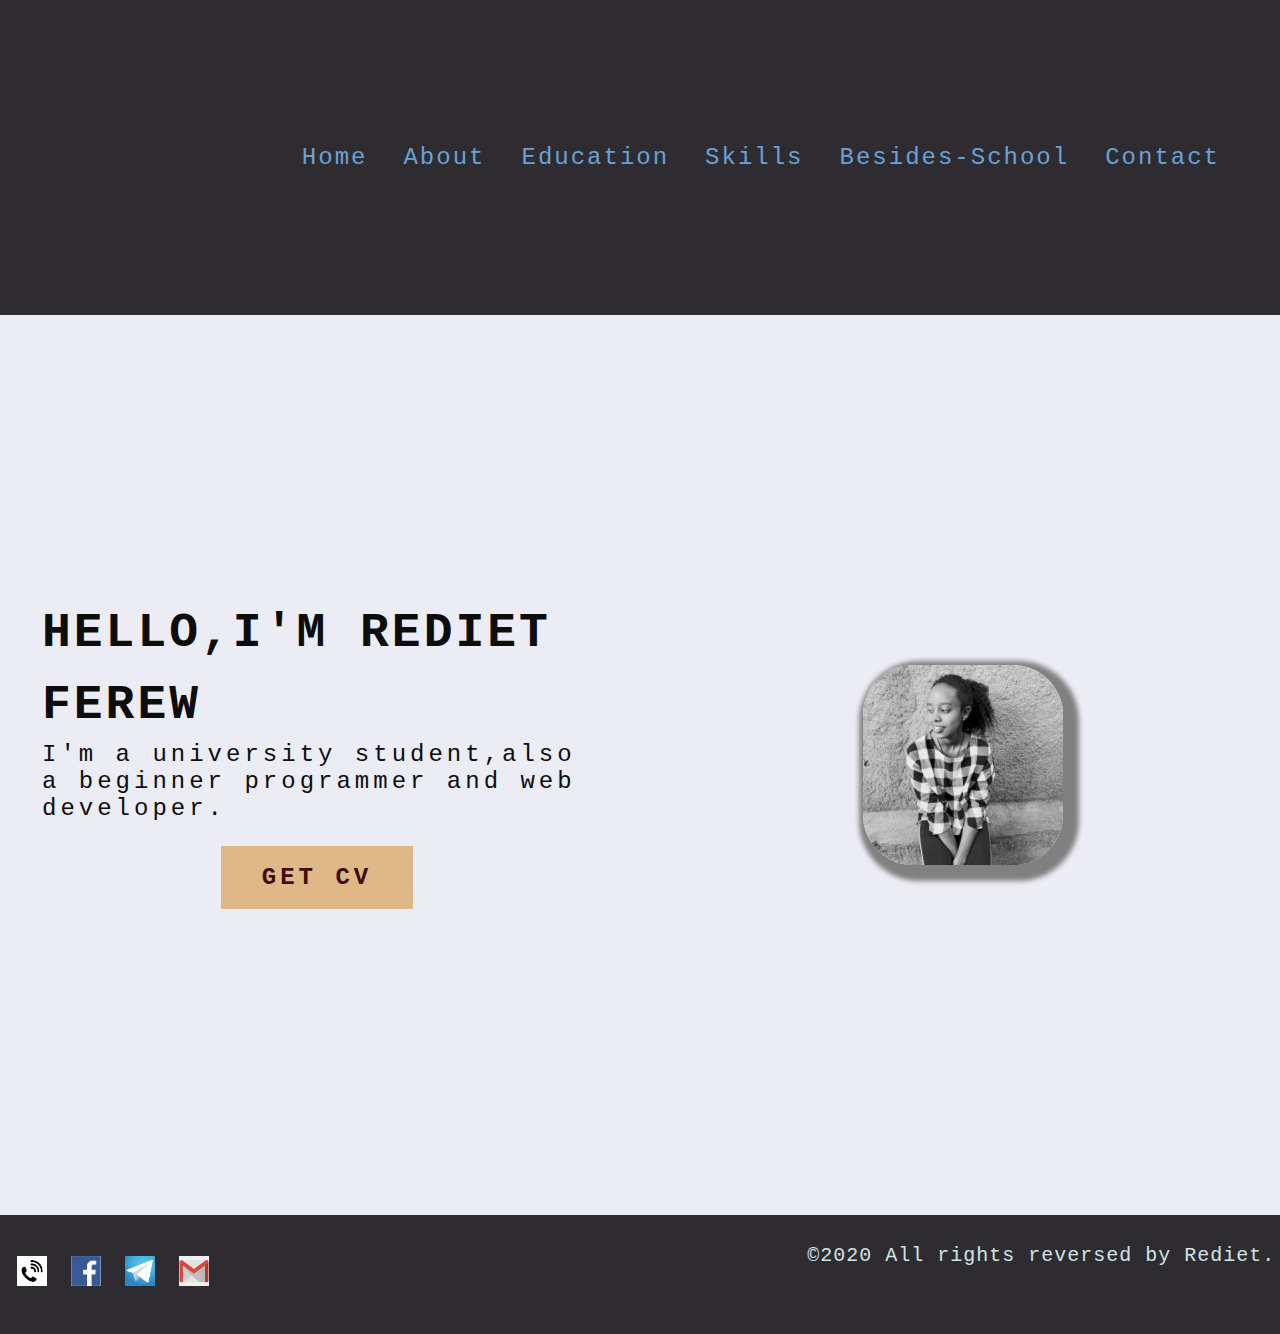
<file: index.html>
<!DOCTYPE html>
<html lang="en">
<head>
    <meta charset="UTF-8">
    <meta http-equiv="X-UA-Compatible" content="IE=edge">
    <meta name="viewport" content="width=device-width, initial-scale=1.0">
    <title>Home Page</title>
    <link href="css/project.css" rel="stylesheet">
    </head>
<body>
    <header>
        <nav>
            <ul>
                <li id="home"><a href="index.html">Home</a></li>
                <li id="about"><a href="html/about_page.html">About</a></li>
                <li id="education"><a href="html/edu_page.html">Education</a></li>
                <li id="skills"><a href="html/skill_page.html">Skills</a></li>
                <li id="besides"><a href="html/beside_page.html">Besides-School</a></li>
                <li id="contact"><a href="html/contact_page.html">Contact</a></li>
            </ul>
        </nav>
    </header>
    <div class="main">
        <p class="intro"><strong>HELLO,I'M REDIET FEREW</strong><br /> I'm a university student,also a beginner programmer and web developer. <a href="Rediet Ferew_CV.pdf" title="A pdf file ">GET CV</a></p>
       <img src="images/Picture3.jpg" alt="Home Page Profile Picture" title="profile picture"
       srcset="images/Picture2.jpg 2x,, images/picture_500.jpg 3x">
    </div>
    <footer>
        
        <p id="foot"><a href="tel:+251 93 957 0613" title="Call me"><img src="images/phone.png" alt="A telephone icon linked to my phone number" id="phone" width="30" height="30"/></a>
            <a href="https://www.facebook.com/redu.redi.501" title="My facebook page"><img src="images/facebook.JPG" alt="A facebook icon linked to my facebook page" id="facebook" width="30" height="30"/></a>
            <a href="https://t.me/Rediet03" title="My Telegram"><img src="images/telegram.jpg" alt="A telegram icon linked to my telegram account" id="telegram" width="30" height="30"/></a>
            <a href="mailto:redietasnakech@gmail.com" title="Email me" id="gmail"><img src="images/gmails.jpg" alt=" A gmail icon linked to my email" width="30" height="30"/></a>
            
  <small>&copy2020 All rights reversed by Rediet.</small>
</p>
    </footer>
</body>
</html>
</file>
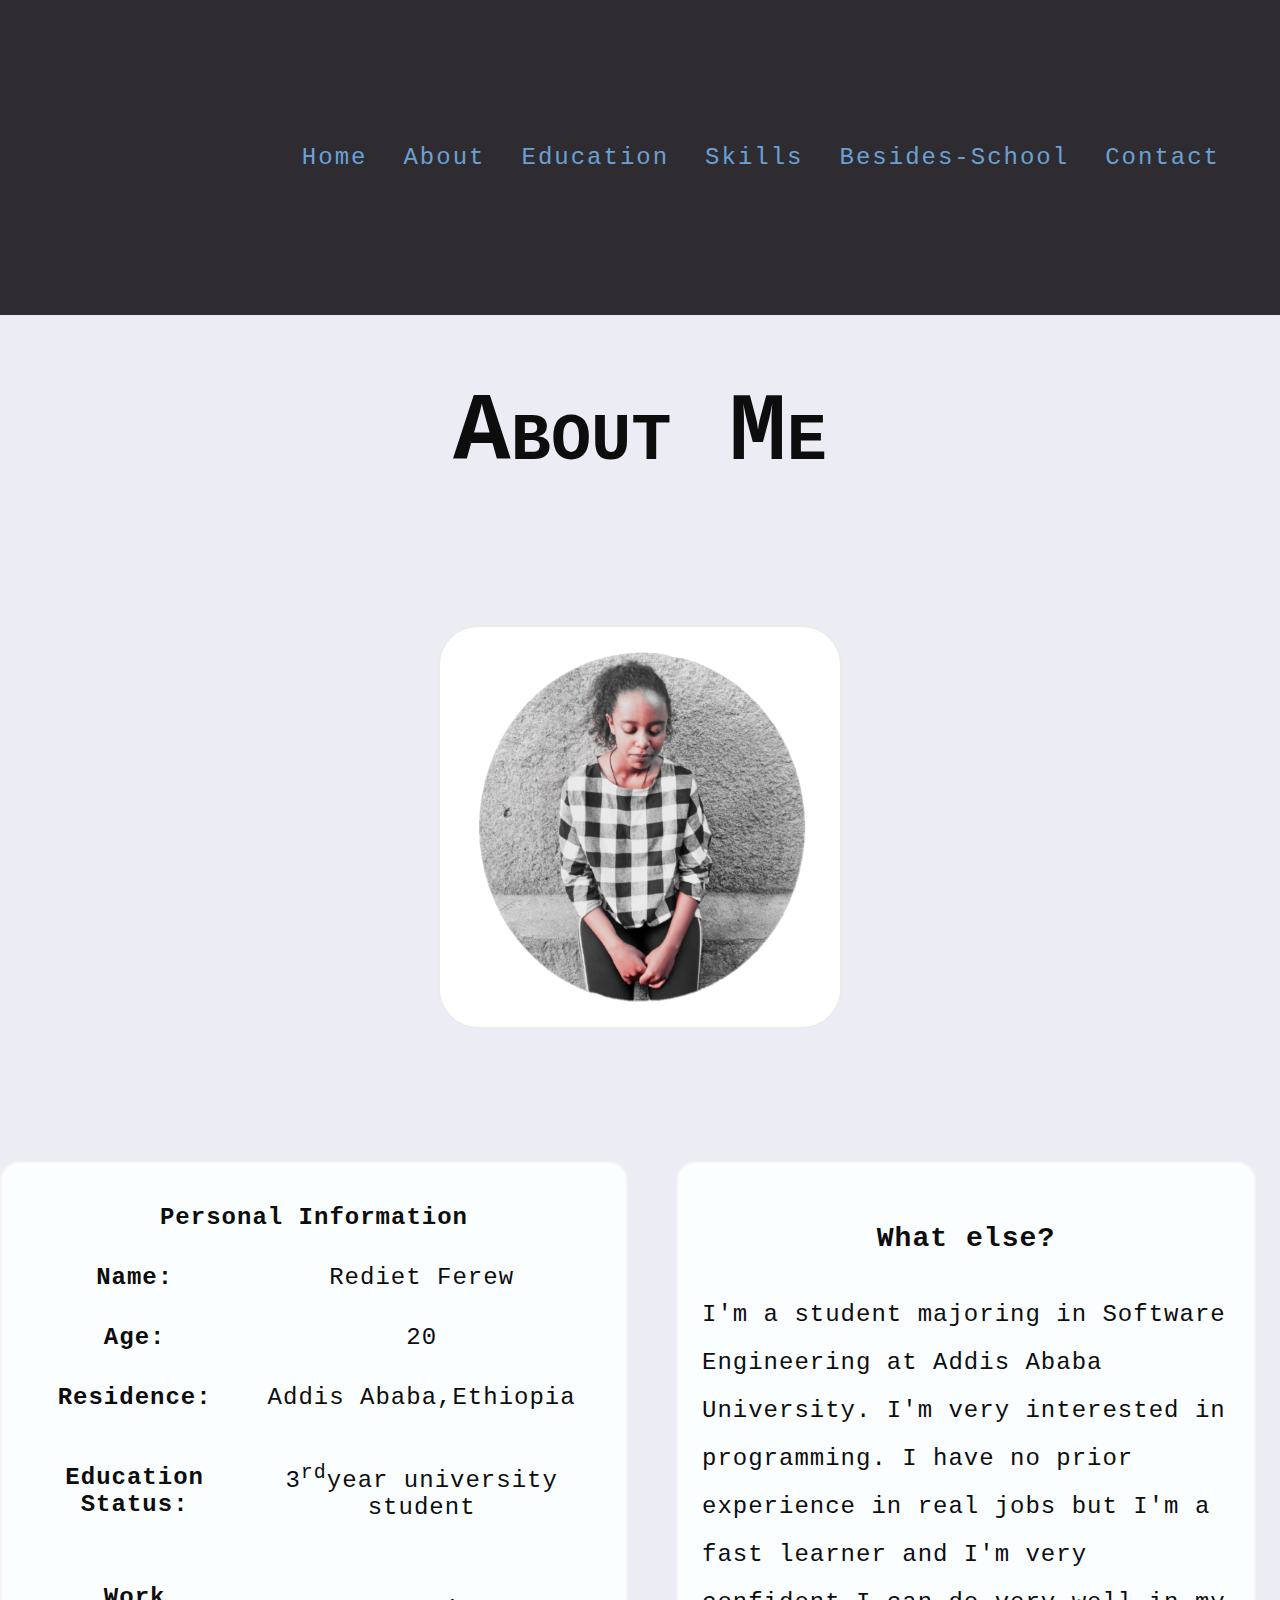
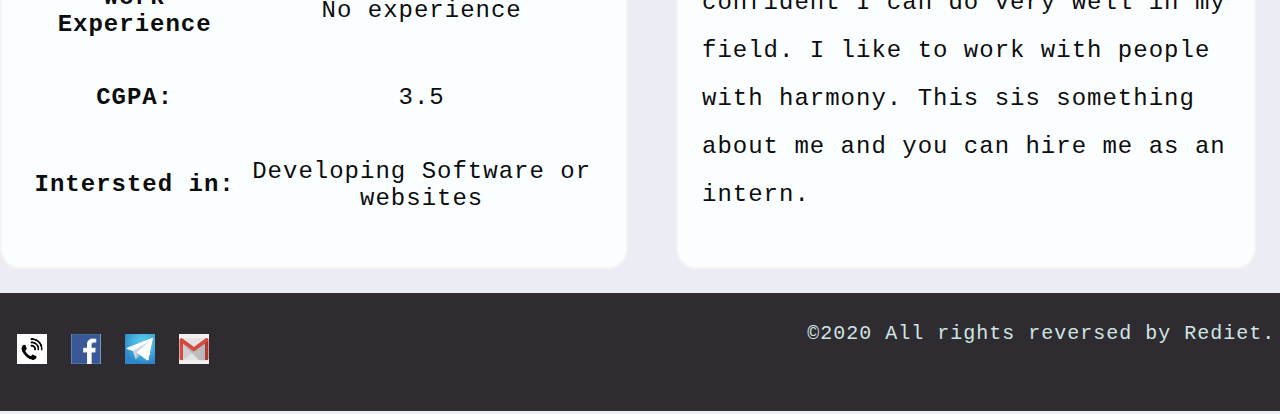
<file: html/about_page.html>
<!DOCTYPE html>
<html lang="en">
<head>
    <meta charset="UTF-8">
    <meta http-equiv="X-UA-Compatible" content="IE=edge">
    <meta name="viewport" content="width=device-width, initial-scale=1.0">
    <title>About Page</title>
    
    <link rel="stylesheet" href="../css/project.css">
</head>
<body>
    <header>
    <nav>
        <ul>
            <li id="home"><a href="../index.html">Home</a></li>
            <li id="about"><a href="about_page.html">About</a></li>
            <li id="education"><a href="edu_page.html">Education</a></li>
            <li id="skills"><a href="skill_page.html">Skills</a></li>
            <li id="besides"><a href="beside_page.html">Besides-School</a></li>
            <li id="contact"><a href="contact_page.html">Contact</a></li>
        </ul>
    </nav>
    </header>
    <h1>About Me</h1>
    
    <main class="about">
        <img src="../images/about.png" alt="Profile Picture to About Page" class="about"/>
        <table>
            <tr id="title">
                <th colspan="2">Personal Information</th>
            </tr>
            <tr id="name">
                <th scope="row">Name:</th>
                <td>Rediet Ferew</td>
            </tr>
            <tr>
                <th scope="row">Age:</th>
                <td>20</td>
            </tr>
            <tr>
                <th scope="row">Residence:</th>
                <td>Addis Ababa,Ethiopia</td>
            </tr>
            <tr><th scope="row">Education Status:</th>
                <td>3<sup>rd</sup>year university student</td></tr>
            <tr>
                <th scope="row" >Work Experience</th>
                <td>No experience</td></tr>
            <tr>
                <th scopr="row">CGPA: </th>
                <td>3.5</td>
            </tr>
            <tr>
                <th scope="row">Intersted in:</th>
                <td>Developing Software or websites</td>
            </tr>
        </table>
        <section class="detail">
            <h3>What else?</h3>
            <p>I'm a student majoring in Software Engineering at Addis Ababa University. I'm very interested in programming.
                I have no prior experience in real jobs but I'm a fast learner and I'm very confident I can do very well in my field.
                I like to work with people with harmony. This sis something about me and you can hire me as an intern.
            
            </p>
        </section>
    </main>
    <footer>
        <p><a href="tel:+251 93 957 0613" title="Call me"><img src="../images/phone.png" alt="A telephone icon linked to my phone number" id="phone" width="30" height="30"/></a>
            <a href="https://www.facebook.com/redu.redi.501" title="My facebook page"><img src="../images/facebook.JPG" alt="A facebook icon linked to my facebook page" id="facebook" width="30" height="30"/></a>
            <a href="https://t.me/Rediet03" title="My Telegram"><img src="../images/telegram.jpg" alt="A telegram icon linked to my telegram account" id="telegram" width="30" height="30"/></a>
            <a href="mailto:redietasnakech@gmail.com" title="Email me" id="gmail"><img src="../images/gmails.jpg" alt=" A gmail icon linked to my email" width="30" height="30"/></a>
            
   <small>&copy2020 All rights reversed by Rediet.</small>
        </p>
        </footer>
</body>
</html>
</file>
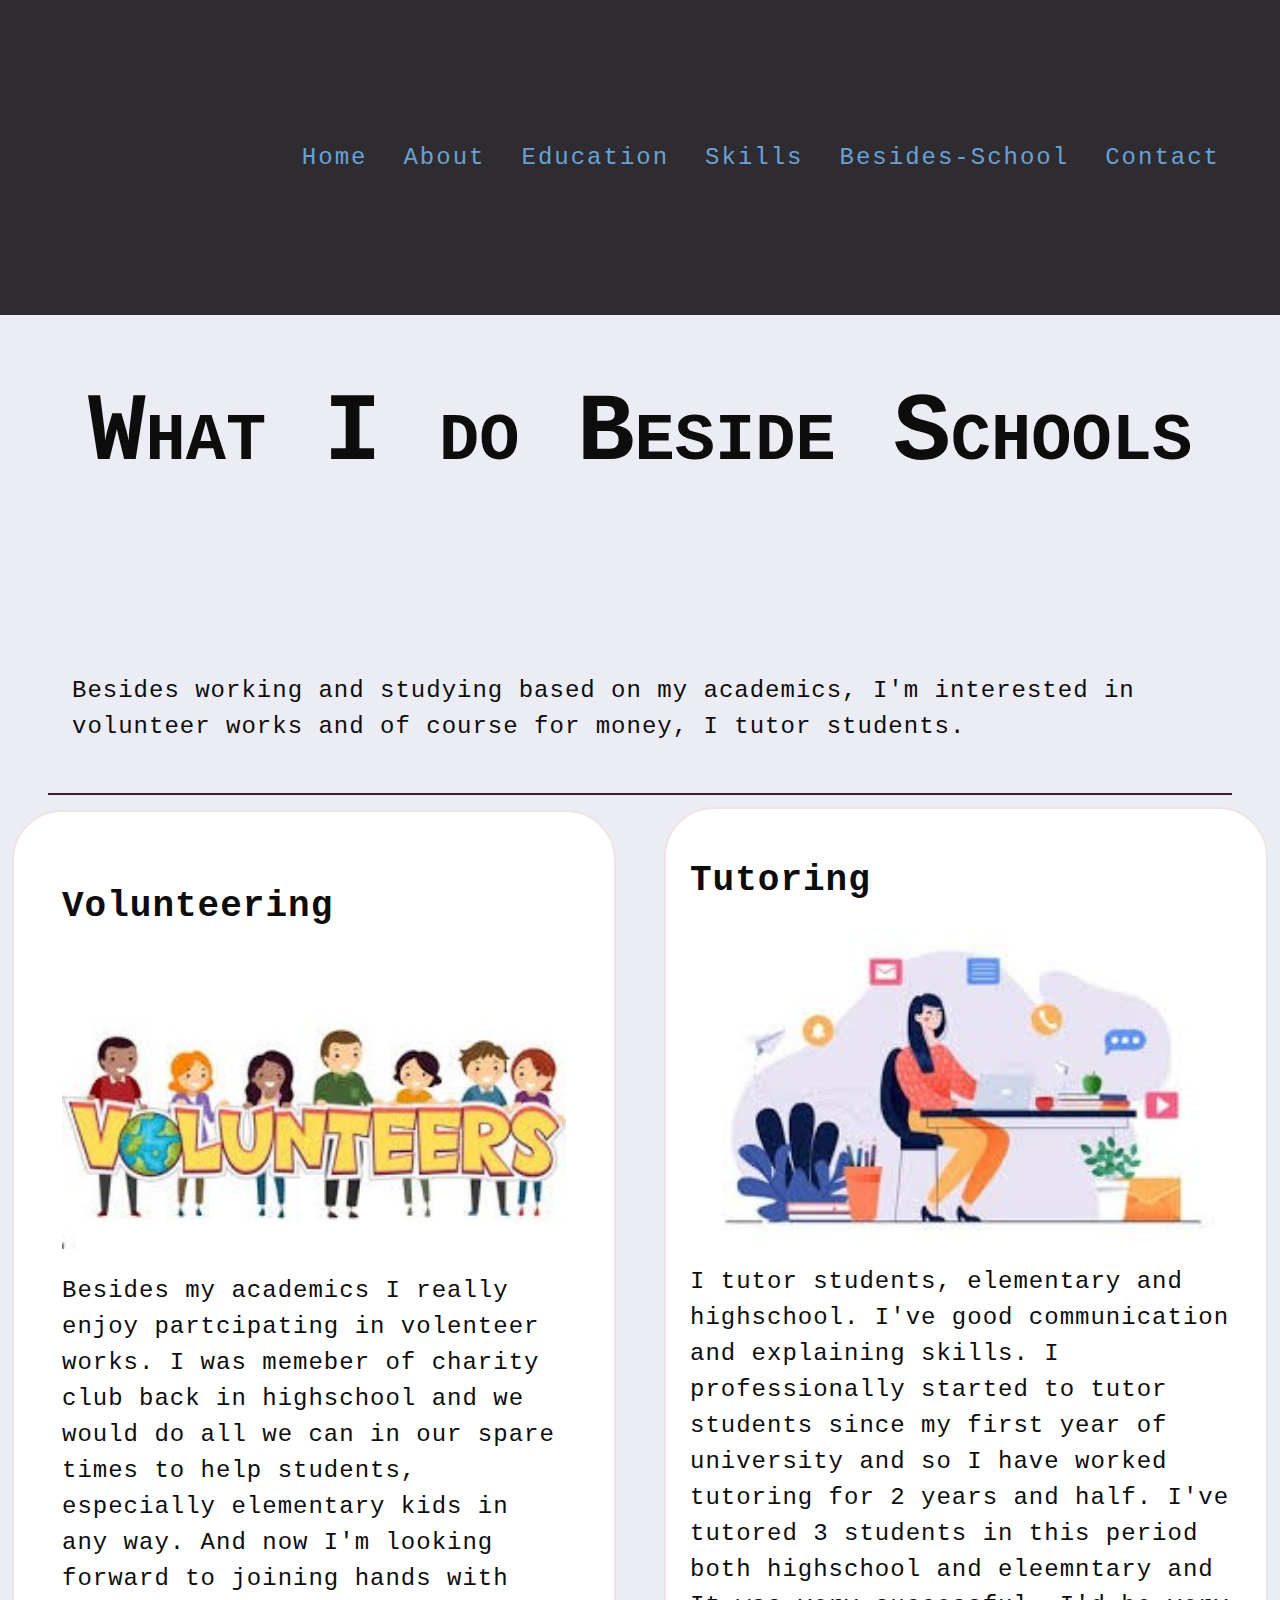
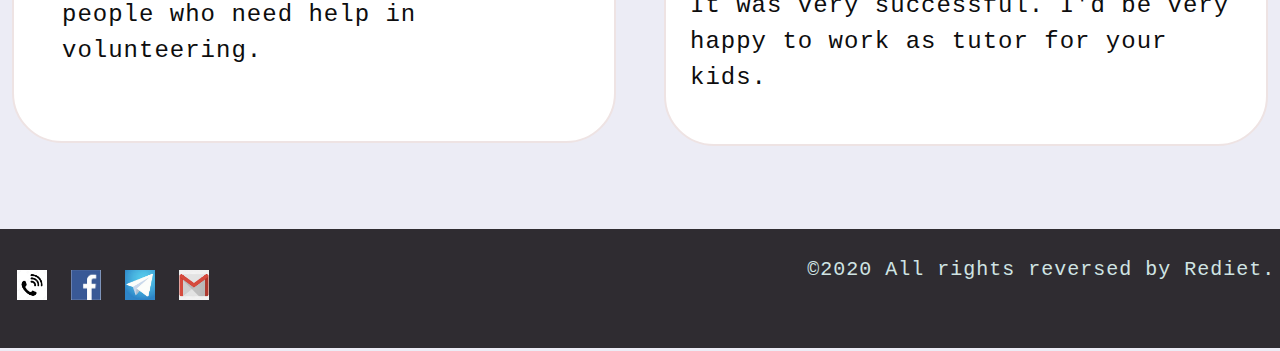
<file: html/beside_page.html>
<!DOCTYPE html>
<html lang="en">
<head>
    <meta charset="UTF-8">
    <meta http-equiv="X-UA-Compatible" content="IE=edge">
    <meta name="viewport" content="width=device-width, initial-scale=1.0">
    <title>Besides School Page</title>
    <link rel="stylesheet" href="../css/project.css">
</head>
<body>
    <header>
        <nav>
            <ul>
                <li id="home"><a href="../index.html">Home</a></li>
                <li id="about"><a href="about_page.html">About</a></li>
                <li id="education"><a href="edu_page.html">Education</a></li>
                <li id="skills"><a href="skill_page.html">Skills</a></li>
                <li id="besides"><a href="beside_page.html">Besides-School</a></li>
                <li id="contact"><a href="contact_page.html">Contact</a></li>
            </ul>
        </nav>
        
    </header>
    <h1>What I do Beside Schools</h1>
    <main class="besides">
        <section class="introd">
            <p>Besides working and studying based on my academics, I'm interested in volunteer works and 
                of course for money, I tutor students.
            </p>
        </section>
        <section class="volunteer">
            <h2>Volunteering</h2>
            <img src="../images/volunteering2.jpg" class="volunteering" alt="An image of youths becoming volunteer"/>
            <p>Besides my academics I really enjoy partcipating in volenteer works. I was memeber of charity
                club back in highschool and we would do all we can in our spare times to help students, especially 
                elementary kids in any way. And now I'm looking forward to joining hands with people who need help 
                in volunteering.
            </p>
        </section>
        <section class="tutor">
            <h2>Tutoring</h2>
            <img src="../images/tutoring.jpg" class="tutoirng" alt="An image of a woman tutoring a student"/>
            <p>I tutor students, elementary and highschool. I've good communication and explaining skills.
                I professionally started to tutor students since my first year of university and so I have worked tutoring for 2 years and half.
                I've tutored 3 students in this period both highschool and eleemntary and It was very successful.
                I'd be very happy to work as tutor for your kids.
            </p>
        </section>
    </main>
    <footer>
        
        <p><a href="tel:+251 93 957 0613" title="Call me"><img src="../images/phone.png" alt="A telephone icon linked to my phone number" id="phone" width="30" height="30"/></a>
            <a href="https://www.facebook.com/redu.redi.501" title="My facebook page"><img src="../images/facebook.JPG" alt="A facebook icon linked to my facebook page" id="facebook" width="30" height="30"/></a>
            <a href="https://t.me/Rediet03" title="My Telegram"><img src="../images/telegram.jpg" alt="A telegram icon linked to my telegram account" id="telegram" width="30" height="30"/></a>
            <a href="mailto:redietasnakech@gmail.com" title="Email me" id="gmail"><img src="../images/gmails.jpg" alt=" A gmail icon linked to my email" width="30" height="30"/></a>
            
  <small>&copy2020 All rights reversed by Rediet.</small></p>
    </footer>
</body>
</html>
</file>
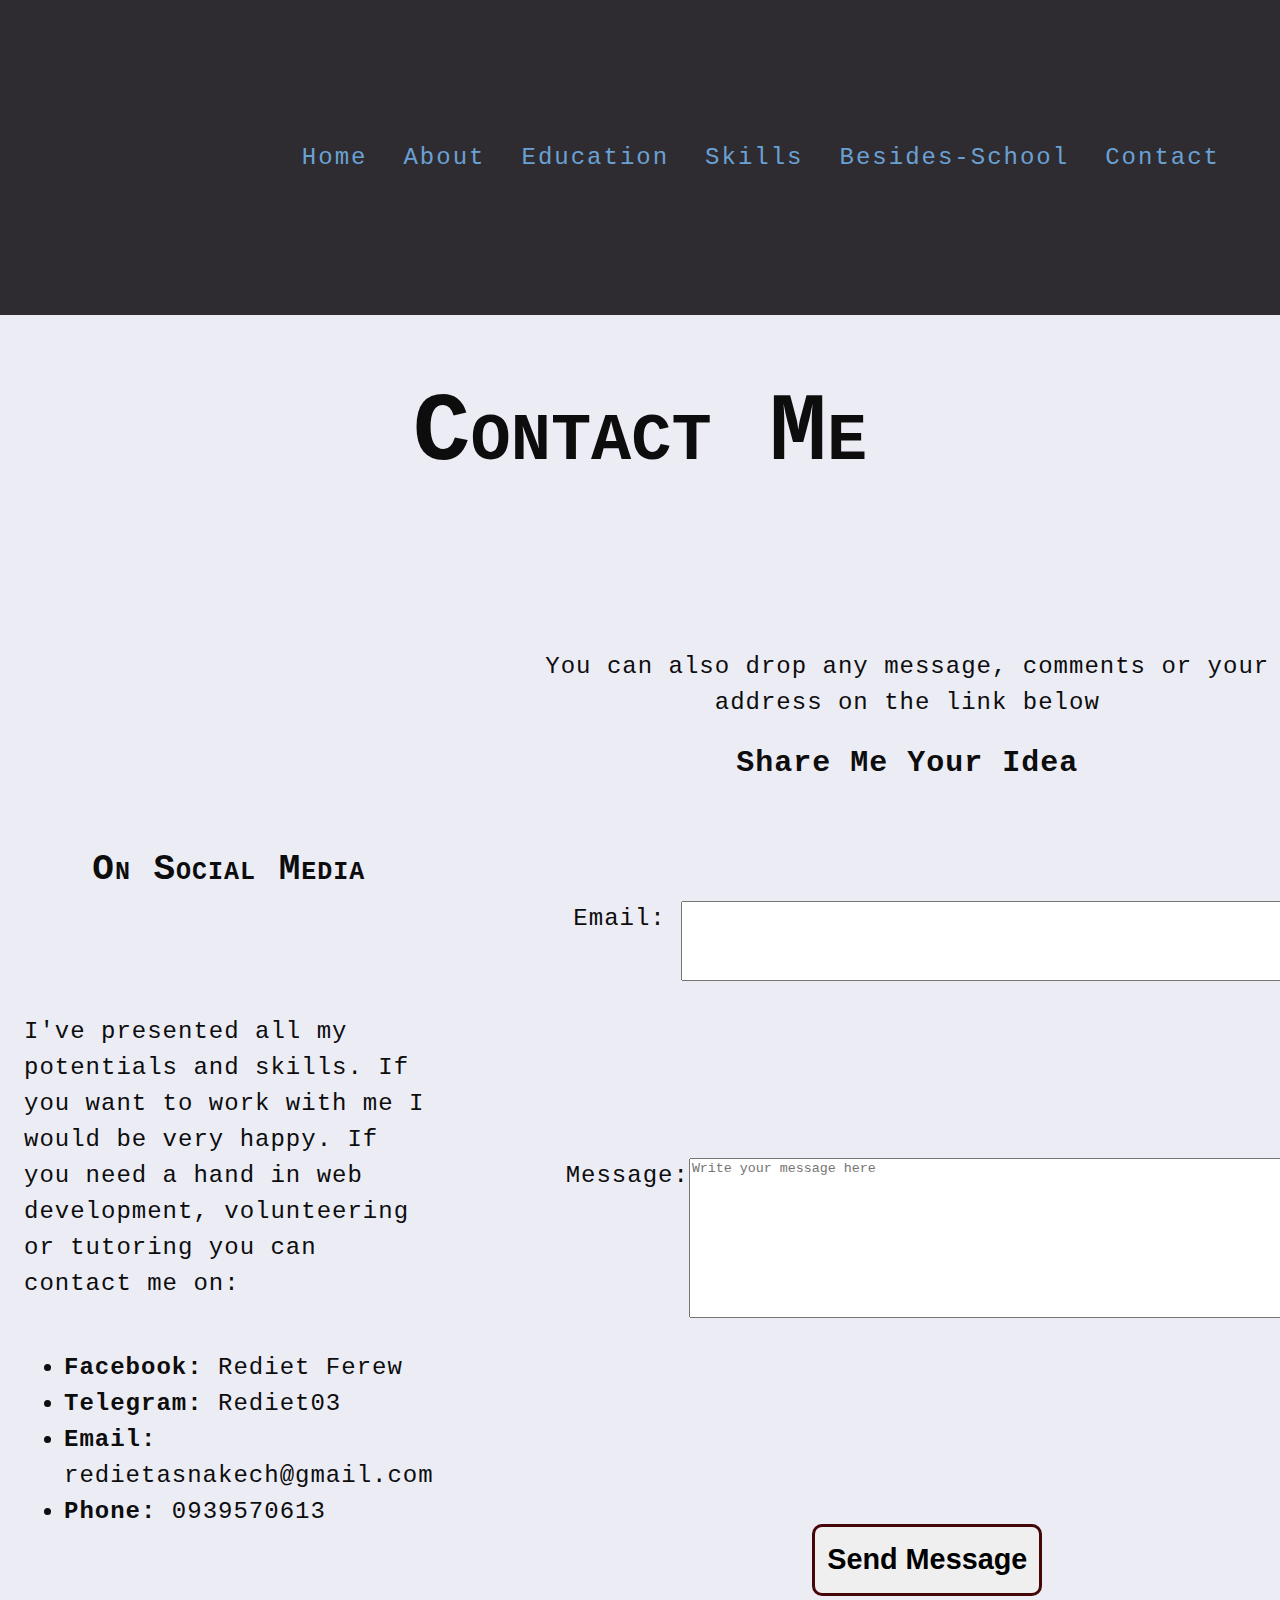
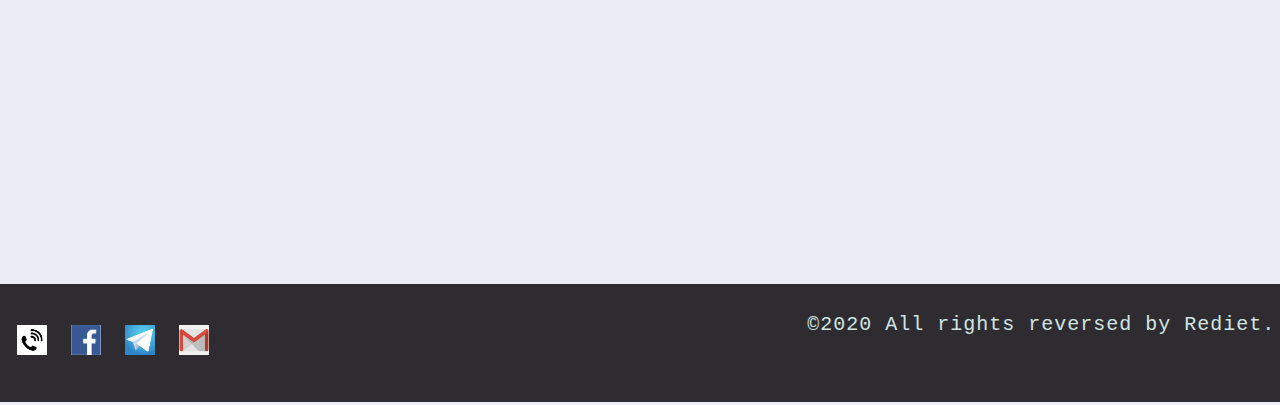
<file: html/contact_page.html>
<!DOCTYPE html>
<html lang="en">
<head>
    <meta charset="UTF-8">
    <meta http-equiv="X-UA-Compatible" content="IE=edge">
    <meta name="viewport" content="width=device-width, initial-scale=1.0">
    <title>Contact Page</title>
    <link rel="stylesheet" href="../css/project.css">
</head>
<body>
    <header>
        <nav>
            <ul>
                <li id="home"><a href="../index.html">Home</a></li>
                <li id="about"><a href="about_page.html">About</a></li>
                <li id="education"><a href="edu_page.html">Education</a></li>
                <li id="skills"><a href="skill_page.html">Skills</a></li>
                <li id="besides"><a href="beside_page.html">Besides-School</a></li>
                <li id="contact"><a href="contact_page.html">Contact</a></li>
            </ul>
        </nav>
    </header>
    <h1>Contact Me</h1>
    
      <main class="contact">
          <section class="social">
              <h2>On Social Media</h2>
              <p>I've presented all my potentials and skills. If you want to work with me I would be very happy.
                  If you need a hand in web development, volunteering or tutoring you can contact me on:
              </p>
          <ul>
              <li><b>Facebook:</b> Rediet Ferew</li>
              <li><b>Telegram:</b> Rediet03</li>
              <li><b>Email:</b> redietasnakech@gmail.com</li>
              <li><b>Phone:</b> 0939570613</li>
          </ul>
          
          </section>
          <p class="foreword">You can also drop any message, comments or your address on the link below </p>
             
          <section class="texts">
             <form action="" method="get">
                    <fieldset>
                        <legend>Share Me Your Idea</legend>
                        
                <ul>
                  <li><label for="email">Email:</label><input class="emails" id="email" type="text"></li>
                  <li><label for="message">Message:</label>
                 <textarea name="comment" cols="20" rows="6" id="message" placeholder="Write your message here"></textarea></li>
                  <li><input type="submit" value="Send Message"></li>
                  </ul>
                  </fieldset>
                  </form>
             </section>
      </main>
      <footer>
          <p><a href="tel:+251 93 957 0613" title="Call me"><img src="../images/phone.png" alt="A telephone icon linked to my phone number" id="phone" width="30" height="30"/></a>
            <a href="https://www.facebook.com/redu.redi.501" title="My facebook page"><img src="../images/facebook.JPG" alt="A facebook icon linked to my facebook page" id="facebook" width="30" height="30"/></a>
            <a href="https://t.me/Rediet03" title="My Telegram"><img src="../images/telegram.jpg" alt="A telegram icon linked to my telegram account" id="telegram" width="30" height="30"/></a>
            <a href="mailto:redietasnakech@gmail.com" title="Email me" id="gmail"><img src="../images/gmails.jpg" alt=" A gmail icon linked to my email" width="30" height="30"/></a>
            <small>&copy2020 All rights reversed by Rediet.</small></p>
      </footer>
</body>
</html>
</file>
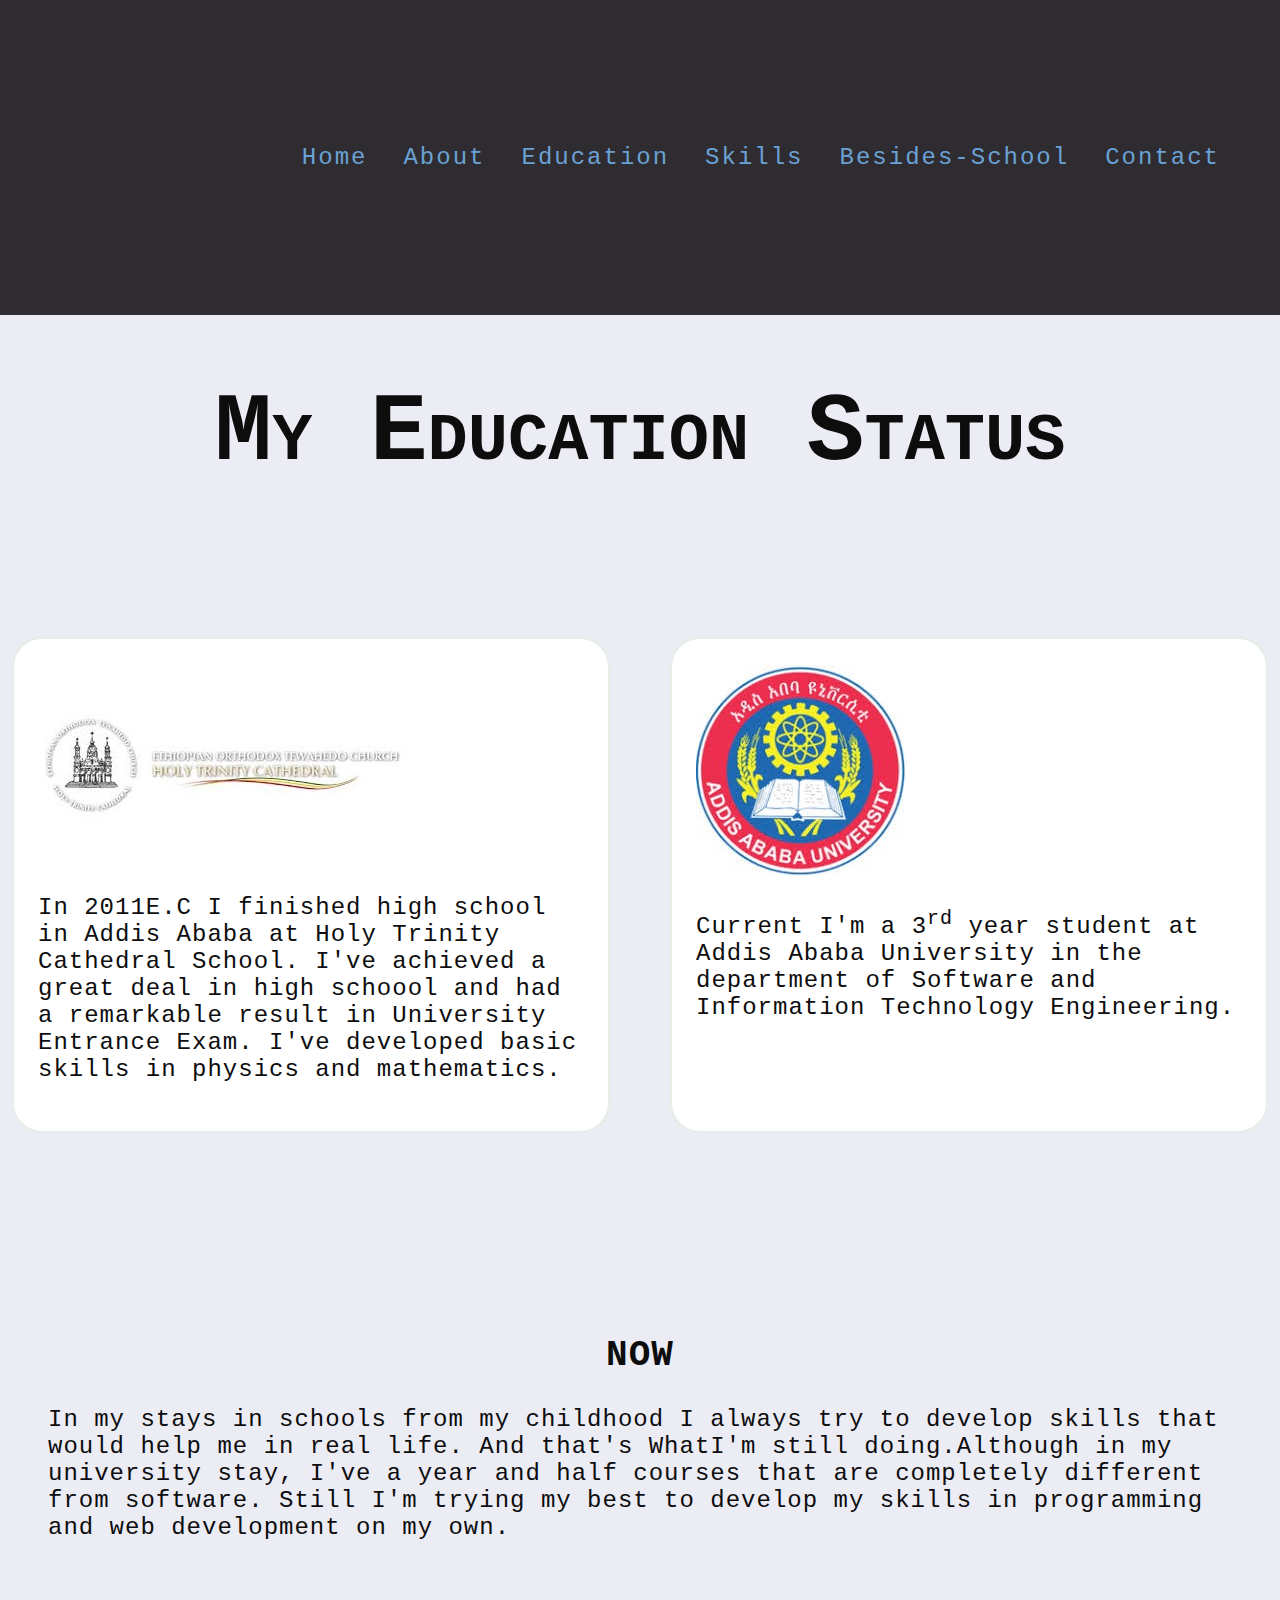
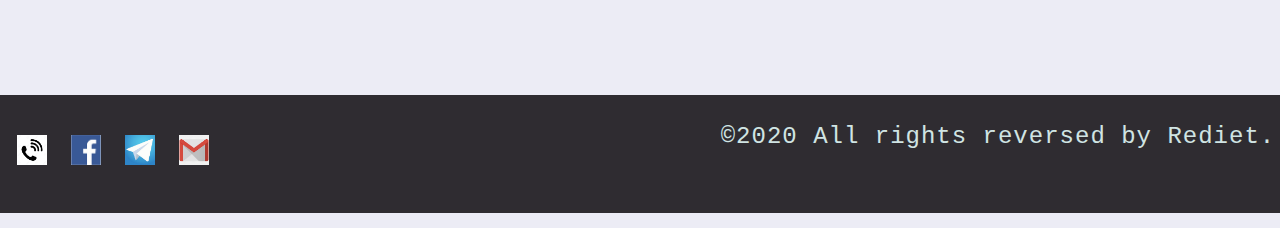
<file: html/edu_page.html>
<!DOCTYPE html>
<html lang="en">
<head>
    <meta charset="UTF-8">
    <meta http-equiv="X-UA-Compatible" content="IE=edge">
    <meta name="viewport" content="width=device-width, initial-scale=1.0">
    <title>Education Page</title>
    <link rel="stylesheet" href="../css/project.css">
</head>
<body>
    <header>
        <nav>
            <ul>
                <li id="home"><a href="../index.html">Home</a></li>
                <li id="about"><a href="about_page.html">About</a></li>
                <li id="education"><a href="edu_page.html">Education</a></li>
                <li id="skills"><a href="skill_page.html">Skills</a></li>
                <li id="besides"><a href="beside_page.html">Besides-School</a></li>
                <li id="contact"><a href="contact_page.html">Contact</a></li>
            </ul>
        </nav>
        
    </header>
    <h1>My Education Status</h1>
    <main class="education">
        <section class="high">
       <img src="../images/high3.jpg" alt="My highschool logo"/>
        <p>In 2011E.C I finished high school in Addis Ababa at Holy Trinity Cathedral School. I've achieved a great
            deal in high schoool and had a remarkable result in University Entrance Exam. I've developed basic skills in 
        physics and mathematics.</p>
        </section>
        <section class="college">
            <img src="../images/College2.jpg" alt="Logo of Addis Ababa University"/>
        <p>Current I'm a 3<sup>rd</sup> year student at Addis Ababa University in the department of Software and Information Technology Engineering.</p>
            </section>
            <section class="note">
                <h2> NOW</h2>
               <p>In my stays in schools from my childhood I always try to develop skills that would help me in real life.
                    And that's WhatI'm still doing.Although in my university stay, I've a year and half courses that are completely different from software.
                Still I'm trying my best to develop my skills in programming and web development on my own.</p>
            </section>
            
            </main>
            <footer>
                <p id="foot"><a href="tel:+251 93 957 0613" title="Call me"><img src="../images/phone.png" alt="A telephone icon linked to my phone number" id="phone" width="30" height="30"/></a>
                    <a href="https://www.facebook.com/redu.redi.501" title="My facebook page"><img src="../images/facebook.JPG" alt="A facebook icon linked to my facebook page" id="facebook" width="30" height="30"/></a>
                    <a href="https://t.me/Rediet03" title="My Telegram"><img src="../images/telegram.jpg" alt="A telegram icon linked to my telegram account" id="telegram" width="30" height="30"/></a>
                    <a href="mailto:redietasnakech@gmail.com" title="Email me" id="gmail"><img src="../images/gmails.jpg" alt=" A gmail icon linked to my email" width="30" height="30"/></a>
                    
           <samll>&copy2020 All rights reversed by Rediet.</samll>
        </p>   </footer>
</body>
</html>
</file>
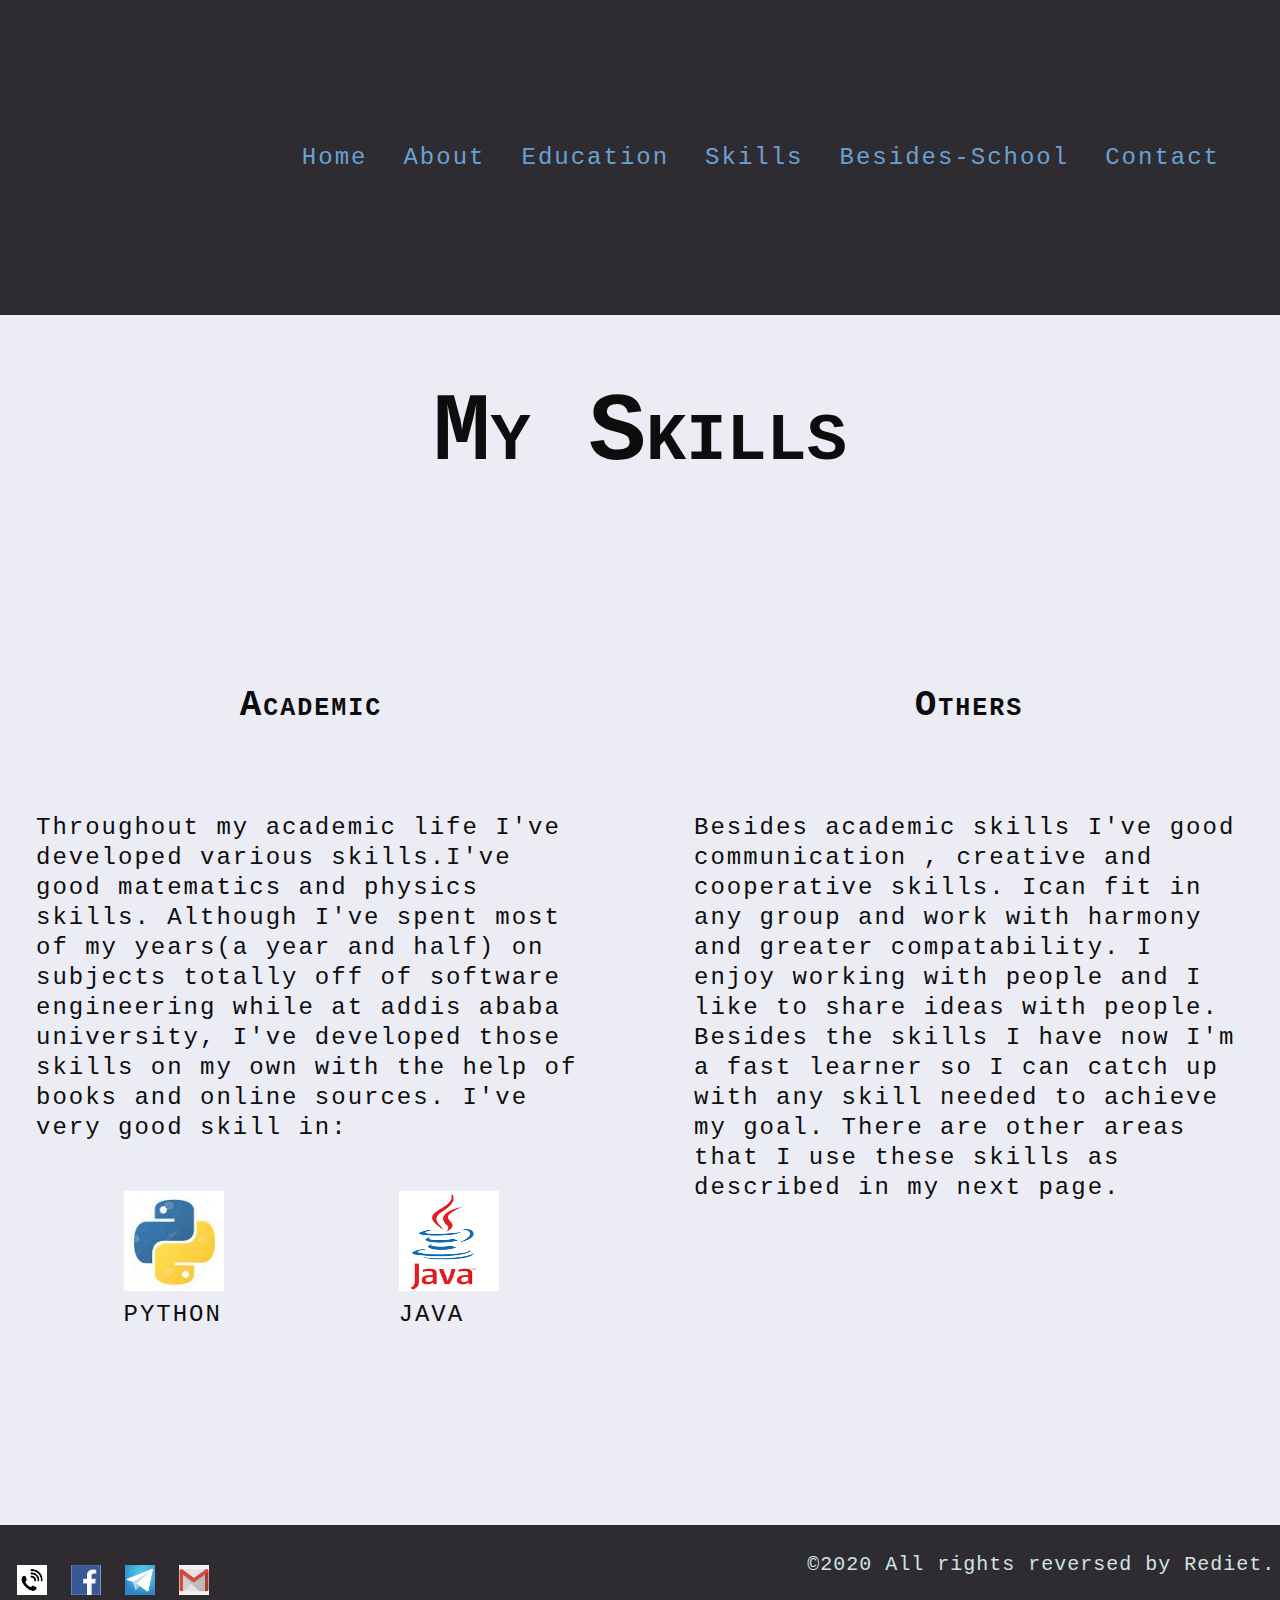
<file: html/skill_page.html>
<!DOCTYPE html>
<html lang="en">
<head>
    <meta charset="UTF-8">
    <meta http-equiv="X-UA-Compatible" content="IE=edge">
    <meta name="viewport" content="width=device-width, initial-scale=1.0">
    <title>Skills Page</title>
    <link rel="stylesheet" href="../css/project.css">
</head>
<body>
    <header>
        <nav>
            <ul>
                <li id="home"><a href="../index.html">Home</a></li>
                <li id="about"><a href="about_page.html">About</a></li>
                <li id="education"><a href="edu_page.html">Education</a></li>
                <li id="skills"><a href="skill_page.html">Skills</a></li>
                <li id="besides"><a href="beside_page.html">Besides-School</a></li>
                <li id="contact"><a href="contact_page.html">Contact</a></li>
            </ul>
        </nav>
    </header>
    <h1>My Skills</h1>
    <main class="skill">
        <section class="start">
            <h2>Academic</h2>
        <p class="pro">Throughout my academic life I've developed various skills.I've good matematics and physics skills. Although I've spent 
            most of my years(a year and half) on subjects totally off of software engineering while at addis ababa university, I've developed those skills
            on my own with the help of books and online sources.
            I've very good skill in:
        </p>
            
             <div class="python">
                 <figure>
             <img src="../images/python2.jpg" alt="One of my skills, Python"  width="100" height="100" />
             <br>
             <figcaption>PYTHON</figcaption>
             </figure>
            
             
                 <figure>
                 <img src="../images/java2.png" alt="One of my skills, Java" width="100" height="100" /><br>
                 <figcaption>JAVA</figcaption>
                 </figure>
             </div>
             </section>
             <section class="end"> 
                 <h2>Others</h2>         
                 <p>Besides academic skills I've good communication , creative and cooperative skills. Ican fit in any group 
                     and work with harmony and greater compatability. I enjoy working with people and I like to share ideas with people.
                    Besides the skills I have now I'm a fast learner so I can catch up with any skill needed to achieve my goal.
                     There are other areas that I use these skills as described in my next page.
                 </p>
             </section>
    </main>
    <footer>
        
        <p><a href="tel:+251 93 957 0613" title="Call me"><img src="../images/phone.png" alt="A telephone icon linked to my phone number" id="phone" width="30" height="30"/></a>
            <a href="https://www.facebook.com/redu.redi.501" title="My facebook page"><img src="../images/facebook.JPG" alt="A facebook icon linked to my facebook page" id="facebook" width="30" height="30"/></a>
            <a href="https://t.me/Rediet03" title="My Telegram"><img src="../images/telegram.jpg" alt="A telegram icon linked to my telegram account" id="telegram" width="30" height="30"/></a>
            <a href="mailto:redietasnakech@gmail.com" title="Email me" id="gmail"><img src="../images/gmails.jpg" alt=" A gmail icon linked to my email" width="30" height="30"/></a>
            
  <small>&copy2020 All rights reversed by Rediet.</small></p>
    </footer>
</body>
</html>
</file>
<file: css/project.css>
html{
    
    box-sizing:border-box;
}
*{
    box-sizing: inherit;
}
body{
    margin:0;
    padding:0;
    min-height:100vh;
    background-color: #ececf5;  
    color:rgb(13, 13, 14);
    font-family:'Courier New', Courier, monospace;
   
}
h1{
    text-align:center;
    font-variant:small-caps;
    padding-bottom:.75em;
    font-size:3em;
}
h1:hover{
    text-transform: scale(1.1);
}
/*Style for headers of all pages*/
header{
    margin:0;
    padding:1.75em;
    background-color:rgb(47, 44, 49) ;
    background-repeat: no-repeat;
    background-size: cover;
}
nav ul{
    list-style-type:none;
    display:flex;
    flex-flow:column wrap;
    justify-content:center;
}
nav ul li{
    margin:0 auto;
}
nav ul li a{
    text-decoration:none;
    display:block;
    padding:.25em;
    letter-spacing: 2px;
    border-radius: 10px;
    font-size: .75em Verdana, Geneva, Tahoma, sans-serif;
}
nav ul li a:visited{
    color:rgb(228, 214, 214);
    background-color: rgb(231, 206, 207);
}
nav ul li a:link{
    color:rgb(106, 161, 212);
}
nav ul li a:hover{
    color:rgb(226, 187, 197);
    background-color: rgb(59, 13, 20);
}
nav ul li a:active{
    box-shadow:6px 6px 5px 10px gray ;
}
nav ul li a:focus{
    color:rgb(230, 215, 215);  
}
/* style for the main of the homme page*/
div.main{
    display:grid;
    grid: 1fr 1fr/1fr;
    grid-gap:.25em .5em;
    justify-items: center;
    align-items: center;
    min-height:100vh;
}
div.main img{
    grid-area:1 /1 /2 /2;
    border-radius: 50px;
    box-shadow:6px 6px 5px 10px gray;   
}
div.main img:hover{
    box-shadow:6px 5px 10px 6px gray;
}
p.intro{
    grid-area:2 /1 /3 /2;
    letter-spacing: 4px;
    padding:1.75em;
}
p.intro strong{
    text-align:center;
    font-size:2em;
    font-variant:small-caps;
    letter-spacing: 3px;
    line-height: 1.5em;
}
div.main p a{
    text-decoration: none;
    text-align:center;
    display: block;
    width:8em;
    margin:1em auto;
    padding:.75em;
    color:rgb(61, 12, 12);
    background-color: burlywood;
    font-weight: 600;
}
div.main p a:hover{
    background-color:rgb(223, 215, 204);
    opacity:0.8;
}
/*Style for the main section of the about page*/
main.about{
    display:grid;
    grid:1fr 1fr 1fr/1fr;
    justify-items:center;
    min-height:100vh;
}
img.about{
    grid-row:1/2;
    grid-column:1/2;
    align-self:center;
    justify-self:center;
}
table{
    grid-row:2/3;
    grid-column:1/2;
    display:block;
    width:100%;
    margin:1em;
    padding:1em;
    text-align:center;
    letter-spacing: 1px;
    background-color: rgb(251, 254, 255);
    border: solid 2px rgb(247, 243, 243);
    border-radius: 20px;
    border-collapse:separate;
    table-layout: auto;
}
section.detail{
    grid-row:3/4;
    grid-column:1/2;
    margin-top:3em;
    line-height:2em;
    letter-spacing: 1px;
    background-color: rgb(251, 254, 255);
    border: solid 2px rgb(247, 243, 243);
    border-radius: 20px;
    margin:1em;
    padding:1em;
}
section h3{
    text-align:center;
}
/* Style for the main section of the education page*/
main.education{
    display:grid;
    grid-template-columns:1fr;
    grid-template-rows: 1fr 1fr 1fr;
    grid-gap:.5em 0;
    min-height:100vh;
}
section.high{
    grid-row:1 /1 /2 /2;
    letter-spacing: 1px;
    padding:1em;
    align-self:end;
    background-color: white;
    border: solid 2px rgb(229, 238, 231);
    border-radius: 30px;
    margin:.5em;
}
section.college{
    grid-row:2/3;
    grid-column:1/2;
    letter-spacing: 1px;
    padding:1em;
    background-color: white;
    border: solid 2px rgb(229, 238, 231);
    border-radius: 30px;
    margin:.5em;
}
section.note{
    grid-row:3/4;
    grid-column:1/2;
    letter-spacing: 1px;
}
section.note h2{
    text-align:center;
}
/* Style for the main section of skills page*/
main.skill{
    display:grid;
    grid-template-rows: 1fr 1fr;
    grid-template-columns:1fr;
    grid-column-gap:1em;
    min-height:100vh;
    
}
section.start{
    grid-row:1/2;
    grid-column:1/2;
    letter-spacing:2px;
    line-height: 1.25em;
    border-bottom:solid 2px black;
    padding:1.5em;
    align-self:start;
   
}
section.start h2{
    padding-bottom: 1.75em;
    text-align:center;
    font-variant: small-caps;
}
div.python{
    display:flex;
    justify-content: space-around;
}
section.end{
    grid-row:2/3;
    grid-column:1/2;
    letter-spacing:2px;
    line-height: 1.25em;
    padding:1.5em;
  
}
section.end h2{
    text-align:center;
    font-variant: small-caps;
    padding-bottom:1.75em;
}
/* Style for the main section of besides page*/
main.besides{
    display:grid;
    grid-template-rows:.25fr 1fr 1fr;
    grid-template-columns: 1fr ;
    min-height: 100vh;
    line-height:1.5em;
    letter-spacing: 1px;
    justify-items:center;
}
section.introd{
    grid-row:1/2;
    grid-column:1/2;
    padding:1em;
}
section.volunteer{
    grid-row:2/3;
    grid-column:1/2;
    background-color: white;
    border: solid 2px rgb(238, 227, 227);
    border-radius: 50px;
    margin:.5em;
    align-self: center;
    padding:2em;
}  
section.volunteer{
    display:flex;
    flex-flow: column nowrap;
    justify-content:center;
}
img.volunteering{
    max-width:100%;
}
section.tutor{
    grid-row:3/4;
    grid-column:1/2;
    background-color: white;
    border: solid 2px rgb(238, 227, 227);
    border-radius: 50px;
    margin:.5em;
    align-self: center;
    padding:1em;
}
img.tutoring{
    max-width:100%;
}
section.tutor{
    display:flex;
    flex-flow: column nowrap;
    justify-content:center;
}
/*Stylle for the main section of the contact page*/
main.contact{
    display:grid;
    grid-template-rows:1fr min-content 1fr;
    grid-template-columns: 1fr ;
    grid-column-gap:2em;
    justify-items:center;
    align-items: center;
    min-height:100vh;
    line-height: 1.5em;
    letter-spacing: 1px;
}
main.contact h2{
    text-align:center;
    padding-bottom:2em;
    font-variant: small-caps;
}
section.social{
    grid-row:1/2;
    grid-column:1/2;
    display:flex;
    flex-flow:column wrap;
    padding:1em;
    
}
section.texts{
    grid-row:3/4;
    grid-column:1/2;
}
p.foreword{
    text-align:center;
    grid-row:2/3;
    grid-column:1/2;
    justify-content: center;
    font-weight:500;
}
section.texts fieldset ul{
    list-style-type: none;
    display:flex;
    flex-flow: column wrap;
    min-height:100vh;
    justify-items:center;
}
section.texts ul li{
    display:flex;
    flex-flow:row nowrap;
    margin:1em 0;
   
}
input.emails{
    height:3em;
    width:20em;
    overflow:hidden;
}
input.emails:hover{
    border: solid 2px rgb(82, 23, 23);
}
textarea{ 
    width:20em;
    overflow:hidden;
}
textarea:hover{
    border: solid 2px rgb(82, 23, 23);
}

input[type="submit"]{
    width:8em;
    height:2.5em;
    font-size: 1.2em;
    font-weight:700;
    margin:1em auto;
    border: solid rgb(68, 6, 6); 
    border-radius:10px;
}
input[type="submit"]:hover{
    background-color: rgb(233, 220, 170);
}
fieldset{
    border:none;
}
legend{
    text-align:center;
    font-size:1.25em;
    font-weight: 700;
    
}
footer{
    margin-bottom:0;
    padding:.2em;
    min-width:100%;
    background-color: rgb(47, 44, 49);
    background-repeat: no-repeat;
    background-size: cover; 
}
footer p{
    display:flex;
    flex-flow:row wrap;
    justify-content: center;    
    color:rgb(208, 228, 227);
    letter-spacing: 1px;
}
footer p a{
    margin: .5em;
}
@media screen and (min-width:550px){
    nav ul{
        padding:3em 0;
    }
    div.main{
       grid-template-columns:1fr 1fr;
}
div.main p.intro{
    grid-row:1/3;
}
div.main img{
    grid-row:1/3;
    grid-column:2/3;
}
footer p a#gmail{
    margin-right:auto;
}
}
@media screen and (min-width:760px){
    nav ul{
        flex-flow:row wrap;
        align-content: center; 
    }
    nav ul li{
        margin: 0 .5em;
    }
   
    nav ul li#home{
        margin-left:auto;
    }
    div.main img{
        grid-row:1/3;
        grid-column:2/3;
    }
   
    main.about{
        grid-template-rows: min-content 1fr;
        grid-template-columns:1fr 1fr;
        grid-gap: .5em 1em;
    }
    img.about{
        grid-column:1/3;
        justify-self:center;
        border-radius:40px;
        border:solid 2px rgb(235, 235, 232);
        
    }
    table{
        grid-row:2/3;
        grid-column:1/2;
        display:table;
        margin-top:5em;
    }
    section.detail{
        margin-top:5em;
        grid-row:2/3;
        grid-column:2/3;
    }
    main.education{
        display:grid;
        grid-template-columns:1fr 1fr;
        grid-template-rows: 1fr 1fr;
        grid-column-gap:1.5em;
        grid-row-gap:1.25em;
        
    }
    section.high{
        grid-row:1/2;
        grid-column:1/2;
    }
    section.college{
        grid-row:1/2;
        grid-column:2/3;
    }
    section.note{
        grid-row:2/3;
        grid-column:1/3;
        align-self:center;
        justify-self:center;
        margin: 0 2em;
    }
    main.skill{
        display:grid;
        grid-template-rows: 1fr 1fr;
        grid-template-columns:1fr 1fr;
        grid-column-gap:1.5em;
       
    }
    section.start{
        grid-row:1/3;
        grid-column:1/2;
        border: none;
    }
    section.end{
        grid-row:1/3;
        grid-column:2/3;
    }
    main.besides{
        grid-template-rows:.25fr 1fr ;
        grid-template-columns:1fr 1fr;
        grid-column-gap:1em;
    }
    section.introd{
        border-bottom:2px solid rgb(66, 23, 48);
        grid-column:1/3;
        margin:0 2em;
    }
    section.volunteer{
        grid-row:2/3;
        grid-column:1/2;
    }  
    section.tutor{
        grid-row:2/3;
        grid-column:2/3;
    }
    main.contact{
        grid-template-rows:.25fr 1fr;
        grid-template-columns:1fr 1.5fr;
        align-items: center;
        justify-items: center;
        min-height: 100vh;
    }
    section.social{
        grid-row:1/3;
        grid-column:1/2;
    }
    p.foreword{
        grid-row:1/2;
        grid-column:2/3;
    }
    section.texts{
        grid-row:2/3;
        grid-column:2/3;
    }
    section.texts form fieldset ul li{
        justify-content: space-around;
        margin:auto 0;
    }
    input.emails{
        height:6em;
        width:45em;
        overflow:hidden;
    }
    textarea{ 
        width:45em;
        overflow:hidden;
        height:12em;
    }
}

@media screen and (min-width:1048px){
    body{
        font-family:"Lobster",monospace;
        font-size:1.25em;
        font-size:1.5em;
    }
    h1{
        font-size:4em;
    }
}
</file>
